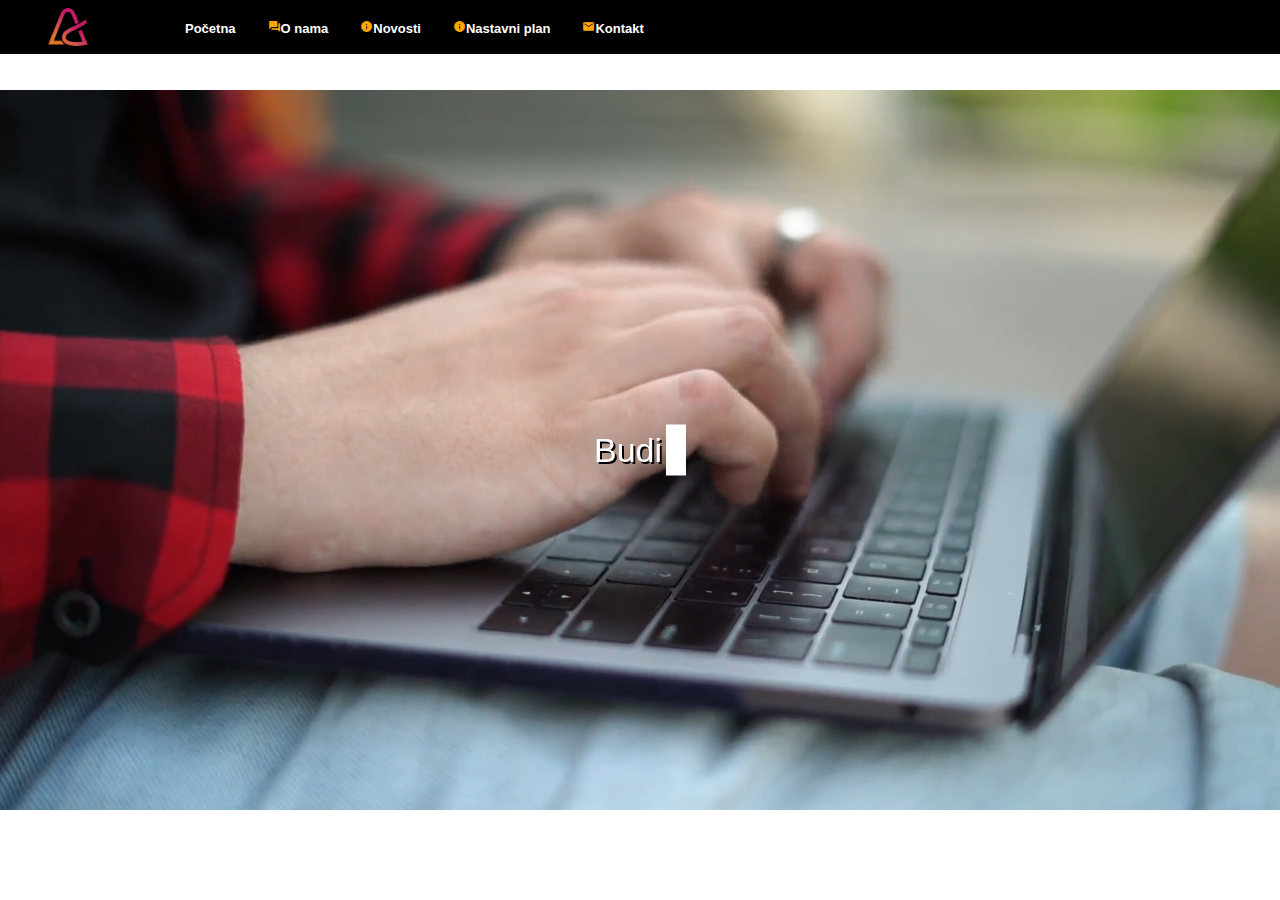
<file: index.html>
<!DOCTYPE html>
<html lang="en">
<head>
    <meta charset="UTF-8">
    <meta name="viewport" content="width=device-width, initial-scale=1.0">
    <link href="https://fonts.googleapis.com/icon?family=Material+Icons" rel="stylesheet">
    <link href="https://stackpath.bootstrapcdn.com/bootstrap/4.1.3/css/bootstrap.min.css" rel="stylesheet">
    <link href="/css/glavni.css" rel="stylesheet"/>
    <link href="/css/index.css" rel="stylesheet"/>

    <link rel="icon" href="/img/Algebra-logo.png">
    <title>SUPIT - proektni zadatak</title>

    <script src="/js/typingOnLaptop.js"></script>




</head>

<body onload = "typeWriter();">
    <div class="video-container" id="video-container">
        <video autoplay muted loop id="video">
            <source src="/video/typingOnlaptop.mp4" type="video/mp4">
            
          </video>
    </div>


    <nav class="navbar navbar-expand-sm navbar-dark fixed-top" style="background-color: rgb(0, 0, 0);">

        <ul class="navbar-nav">
            <li class="nav-item"><a href="/index.html"><img src="/img/Algebra-logo.png" alt="Logo" style="width: 40px;"></a></li>
            <li class="nav-item"><a href="/index.html"><i class="material-icons">house</i>Početna</a></li>
            <li class="nav-item"><a href="/Stranice/O nama.html"><i class="material-icons">question_answer</i>O nama</a></li>
            <li class="nav-item"><a href="/Stranice/Novosti.html"><i class="material-icons">info</i>Novosti</a></li>
            <li class="nav-item"><a href="/Stranice/Nastavni plan.html"><i class="material-icons">info</i>Nastavni plan</a></li>
            <li class="nav-item"><a href="#" id="myBtn"><i class="material-icons">mail</i>Kontakt</a></li>
            
        </ul>
    

    </nav>

    <div class="container" id="typing">
        <p id="typingText"><span id="demo"></span><span id="demo2"></span><span class="cursor">&nbsp;</span></p>
    </div>

    <div id="myModal" class="modal">
        <!-- Modal content -->
        <div class="modal-content">
            <div class="modal-header">
                <h2><i class="material-icons">mail</i>Kontaktirajte nas</h2>
                <span class="close">&times;</span>
            </div>
            <div class="modal-body">
                <form action="http://www.fulek.com/VUA/SUPIT/ContactUs" method="POST">
                    <div class="form-group">
                        <label for="txtName">Puno ime:</label>
                        <input type="text" class="form-control" name="name" id="txtName" required>
                    </div>
                    <div class="form-group">
                        <label for="txtEmail">Email:</label>
                        <input type="email" class="form-control" name="email" id="txtEmail" required>
                    </div>
                    <div class="form-group">
                        <label for="ddImportance">Važnost poruke:</label>
                        <select class="form-control" name="importance" id="ddImportance" required>
                          <option>Visoka</option>
                          <option>Niska</option>
                        </select>
                    </div>
                    <div class="form-group">
                        <label for="message">Vaša poruka:</label>
                        <textarea class="form-control" name="message" rows="3" required></textarea>
                    </div>
                    <div class="form-check">
                        <input class="form-check-input" type="checkbox" value="" name="newsletter" id="txtNewsletter">
                        <label class="form-check-label" for="txtNewsletter">Primaj newsletter</label>
                    </div>
                    <br>
                    <button type="submit" class="btn btn-primary">Pošalji</button>
                    <button type="reset" class="btn btn-danger" id="btn-odustani">Odustani</button>
                </form>
            </div>
        </div>
      
    </div>

    


    <script src="https://code.jquery.com/jquery-3.3.1.slim.min.js">
	</script> 
	<script src="https://cdnjs.cloudflare.com/ajax/libs/popper.js/1.14.3/umd/popper.min.js">
	</script> 
	<script src="https://stackpath.bootstrapcdn.com/bootstrap/4.1.3/js/bootstrap.min.js">
	</script>
    
    <script src="/js/Kontakt.js"></script>
</body>
</html>
</file>
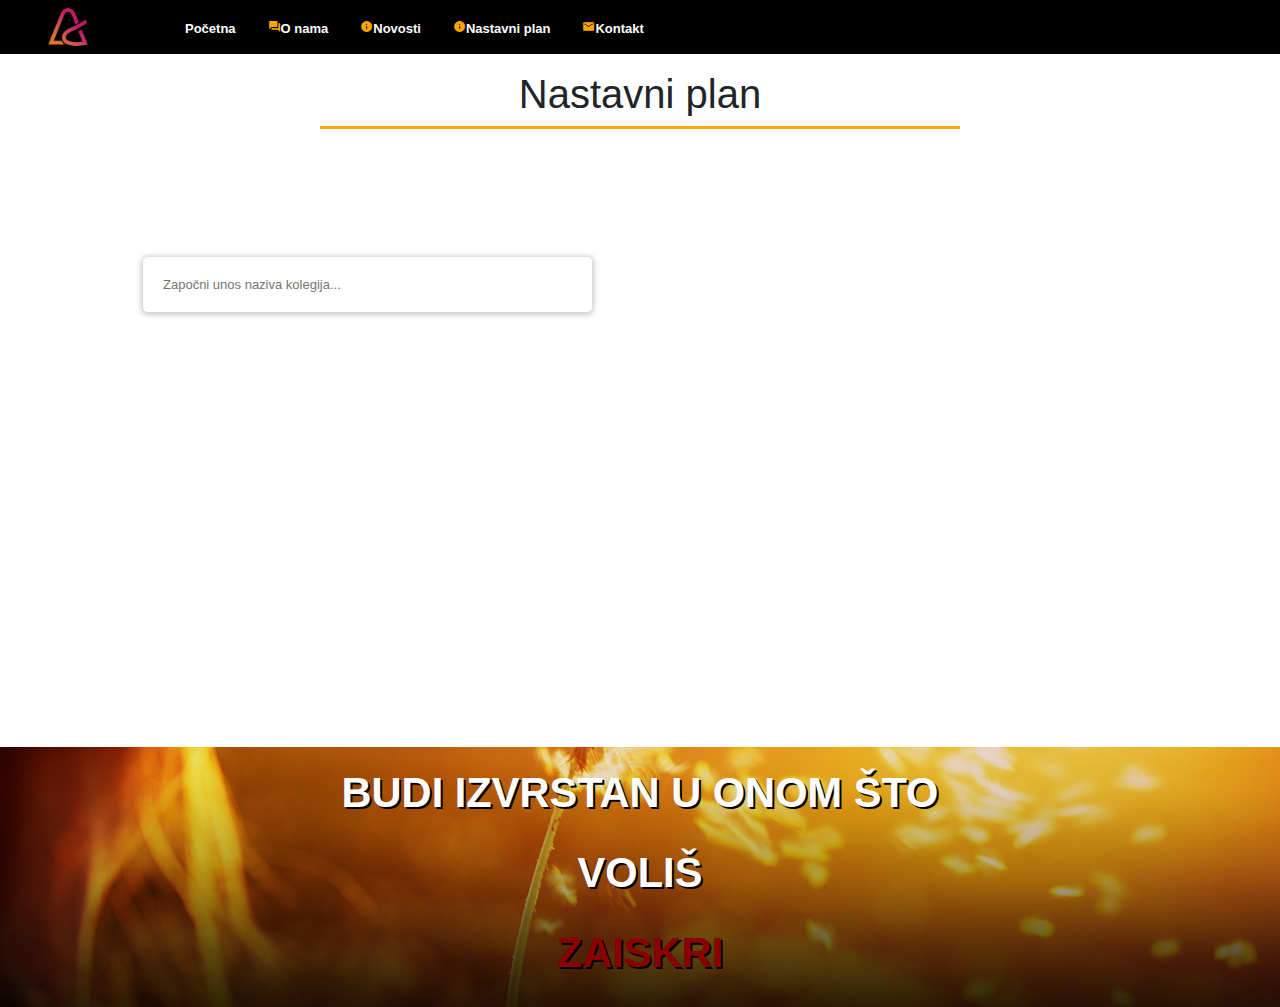
<file: Stranice/Nastavni plan.html>
<!DOCTYPE html>
<html lang="en">
<head>
    <meta charset="UTF-8">
    <meta name="viewport" content="width=device-width, initial-scale=1.0">
    <link href="https://fonts.googleapis.com/icon?family=Material+Icons" rel="stylesheet">
    <link href="https://stackpath.bootstrapcdn.com/bootstrap/4.1.3/css/bootstrap.min.css" rel="stylesheet">
    <link href="/css/glavni.css" rel="stylesheet"/>
    <link href="/css/Nastavni plan.css" rel="stylesheet"/>

    <link rel="icon" href="/img/Algebra-logo.png">
    <title>SUPIT - proektni zadatak</title>


</head>
<body>
    <nav class="navbar navbar-expand-sm navbar-dark fixed-top" style="background-color: rgb(0, 0, 0);">

        <ul class="navbar-nav">
            <li class="nav-item"><a href="/index.html"><img src="/img/Algebra-logo.png" alt="Logo" style="width: 40px;"></a></li>
            <li class="nav-item"><a href="/index.html"><i class="material-icons">house</i>Početna</a></li>
            <li class="nav-item"><a href="/Stranice/O nama.html"><i class="material-icons">question_answer</i>O nama</a></li>
            <li class="nav-item"><a href="/Stranice/Novosti.html"><i class="material-icons">info</i>Novosti</a></li>
            <li class="nav-item"><a href="/Stranice/Nastavni plan.html"><i class="material-icons">info</i>Nastavni plan</a></li>
            <li class="nav-item"><a href="#" id="myBtn"><i class="material-icons">mail</i>Kontakt</a></li>
            
        </ul>
      

    </nav>

    <div class="container-fluid" id="Naslov1">
        <h1>Nastavni plan</h1>
    </div>

    <div class="container-fluid" id="Plan">

        <div class="wrapper">
            <div class="search-input">
                <input type="text" placeholder="Započni unos naziva kolegija...">
                <div class="autocom-box">
                    <li></li>
                </div>
            </div>
        </div>

        <div id="table" class="stupac">
            <table>
                <thead>
                </thead>
                <tbody>
                </tbody>
                <tfoot>
                </tfoot>
            </table>
        </div>

    </div>

    <div class="crop" id="SlikaContainer">
        <img src="/img/zaiskri-bg.jpg" alt="Zaiskri.jpg" id="Slika1">
        <div>
            <h4>budi izvrstan u onom što voliš <br><span>zaiskri</span ></h4>
        </div>
    </div>

    <div id="myModal" class="modal">
        <!-- Modal content -->
        <div class="modal-content">
            <div class="modal-header">
                <h2><i class="material-icons">mail</i>Kontaktirajte nas</h2>
                <span class="close">&times;</span>
            </div>
            <div class="modal-body">
                <form action="http://www.fulek.com/VUA/SUPIT/ContactUs" method="POST">
                    <div class="form-group">
                        <label for="txtName">Puno ime:</label>
                        <input type="text" class="form-control" name="name" id="txtName" required>
                    </div>
                    <div class="form-group">
                        <label for="txtEmail">Email:</label>
                        <input type="email" class="form-control" name="email" id="txtEmail" required>
                    </div>
                    <div class="form-group">
                        <label for="ddImportance">Važnost poruke:</label>
                        <select class="form-control" name="importance" id="ddImportance" required>
                          <option>Visoka</option>
                          <option>Niska</option>
                        </select>
                    </div>
                    <div class="form-group">
                        <label for="message">Vaša poruka:</label>
                        <textarea class="form-control" name="message" rows="3" required></textarea>
                    </div>
                    <div class="form-check">
                        <input class="form-check-input" type="checkbox" value="" name="newsletter" id="txtNewsletter">
                        <label class="form-check-label" for="txtNewsletter">Primaj newsletter</label>
                    </div>
                    <br>
                    <button type="submit" class="btn btn-primary">Pošalji</button>
                    <button type="reset" class="btn btn-danger" id="btn-odustani">Odustani</button>
                </form>
            </div>
        </div>
      
    </div>

    <script src="https://code.jquery.com/jquery-3.3.1.min.js">
	</script> 
	<script src="https://cdnjs.cloudflare.com/ajax/libs/popper.js/1.14.3/umd/popper.min.js">
	</script> 
	<script src="https://stackpath.bootstrapcdn.com/bootstrap/4.1.3/js/bootstrap.min.js">
	</script> 

    <script src="/js/Kontakt.js"></script>
    <script src="/js/Nastavni plan.js"></script>
</body>
</html>
</file>
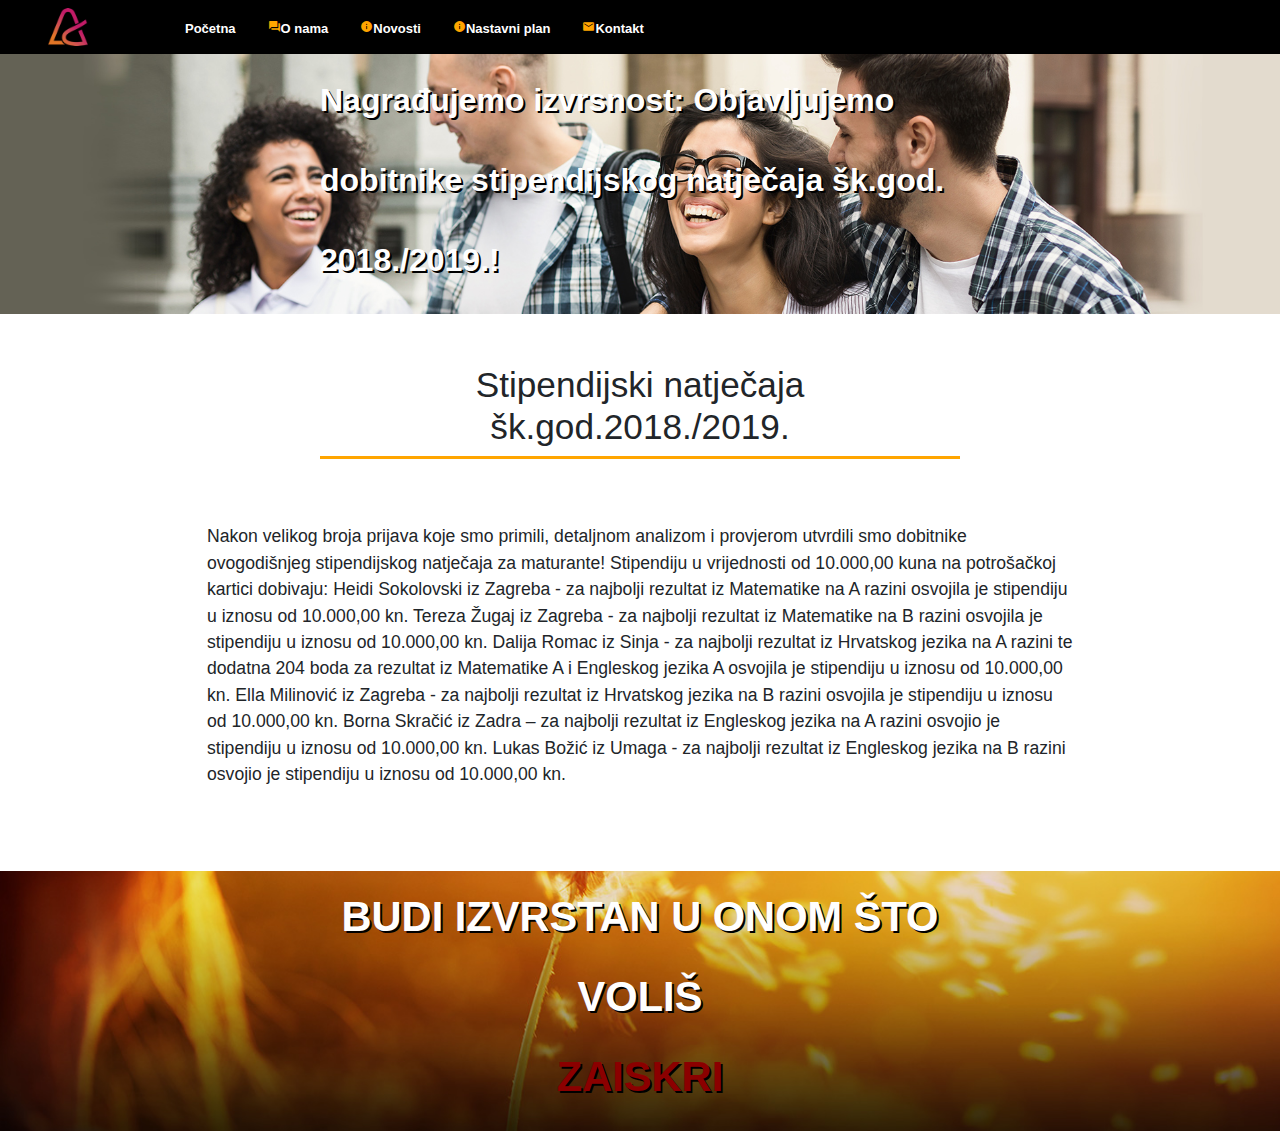
<file: Stranice/Novosti-2.html>
<!DOCTYPE html>
<html lang="en">
<head>
    <meta charset="UTF-8">
    <meta name="viewport" content="width=device-width, initial-scale=1.0">
    <link href="https://fonts.googleapis.com/icon?family=Material+Icons" rel="stylesheet">
    <link href="https://stackpath.bootstrapcdn.com/bootstrap/4.1.3/css/bootstrap.min.css" rel="stylesheet">
    <link href="/css/glavni.css" rel="stylesheet"/>
    <link href="/css/Novosti.css" rel="stylesheet"/>

    <link rel="icon" href="/img/Algebra-logo.png">
    <title>SUPIT - proektni zadatak</title>


</head>
<body>
    <nav class="navbar navbar-expand-sm navbar-dark fixed-top" style="background-color: rgb(0, 0, 0);">

        <ul class="navbar-nav">
            <li class="nav-item"><a href="/index.html"><img src="/img/Algebra-logo.png" alt="Logo" style="width: 40px;"></a></li>
            <li class="nav-item"><a href="/index.html"><i class="material-icons">house</i>Početna</a></li>
            <li class="nav-item"><a href="/Stranice/O nama.html"><i class="material-icons">question_answer</i>O nama</a></li>
            <li class="nav-item"><a href="/Stranice/Novosti.html"><i class="material-icons">info</i>Novosti</a></li>
            <li class="nav-item"><a href="/Stranice/Nastavni plan.html"><i class="material-icons">info</i>Nastavni plan</a></li>
            <li class="nav-item"><a href="#" id="myBtn"><i class="material-icons">mail</i>Kontakt</a></li>
            
        </ul>
      
    </nav>

    <div class="crop" id="SlikaContainer1">
        <img src="/img/novost2.jpg" alt="novost2.jpg" id="Slika1">
        <div >
            <h4>Nagrađujemo izvrsnost: Objavljujemo dobitnike stipendijskog natječaja šk.god. 2018./2019.!</h4>
        </div>
    </div>

    <div class="container-fluid" id="Naslov1">
        <h1>Stipendijski natječaja šk.god.2018./2019.</h1>
    </div>

    <div class="container-fluid" id="txt1">
        <p>
            Nakon velikog broja prijava koje smo primili, detaljnom
            analizom i provjerom utvrdili smo dobitnike ovogodišnjeg
            stipendijskog natječaja za maturante! Stipendiju u
            vrijednosti od 10.000,00 kuna na potrošačkoj kartici
            dobivaju: Heidi Sokolovski iz Zagreba - za najbolji
            rezultat iz Matematike na A razini osvojila je
            stipendiju u iznosu od 10.000,00 kn. Tereza Žugaj iz
            Zagreba - za najbolji rezultat iz Matematike na B razini
            osvojila je stipendiju u iznosu od 10.000,00 kn. Dalija
            Romac iz Sinja - za najbolji rezultat iz Hrvatskog
            jezika na A razini te dodatna 204 boda za rezultat iz
            Matematike A i Engleskog jezika A osvojila je stipendiju
            u iznosu od 10.000,00 kn. Ella Milinović iz Zagreba - za
            najbolji rezultat iz Hrvatskog jezika na B razini
            osvojila je stipendiju u iznosu od 10.000,00 kn. Borna
            Skračić iz Zadra – za najbolji rezultat iz Engleskog
            jezika na A razini osvojio je stipendiju u iznosu od
            10.000,00 kn. Lukas Božić iz Umaga - za najbolji
            rezultat iz Engleskog jezika na B razini osvojio je
            stipendiju u iznosu od 10.000,00 kn.
        </p>
    </div>

    <div class="crop" id="SlikaContainer">
        <img src="/img/zaiskri-bg.jpg" alt="Zaiskri.jpg" id="Slika1">
        <div>
            <h4>budi izvrstan u onom što voliš <br><span>zaiskri</span ></h4>
        </div>
    </div>


    <div id="myModal" class="modal">
        <!-- Modal content -->
        <div class="modal-content">
            <div class="modal-header">
                <h2><i class="material-icons">mail</i>Kontaktirajte nas</h2>
                <span class="close">&times;</span>
            </div>
            <div class="modal-body">
                <form action="http://www.fulek.com/VUA/SUPIT/ContactUs" method="POST">
                    <div class="form-group">
                        <label for="txtName">Puno ime:</label>
                        <input type="text" class="form-control" name="name" id="txtName" required>
                    </div>
                    <div class="form-group">
                        <label for="txtEmail">Email:</label>
                        <input type="email" class="form-control" name="email" id="txtEmail" required>
                    </div>
                    <div class="form-group">
                        <label for="ddImportance">Važnost poruke:</label>
                        <select class="form-control" name="importance" id="ddImportance" required>
                          <option>Visoka</option>
                          <option>Niska</option>
                        </select>
                    </div>
                    <div class="form-group">
                        <label for="message">Vaša poruka:</label>
                        <textarea class="form-control" name="message" rows="3" required></textarea>
                    </div>
                    <div class="form-check">
                        <input class="form-check-input" type="checkbox" value="" name="newsletter" id="txtNewsletter">
                        <label class="form-check-label" for="txtNewsletter">Primaj newsletter</label>
                    </div>
                    <br>
                    <button type="submit" class="btn btn-primary">Pošalji</button>
                    <button type="reset" class="btn btn-danger" id="btn-odustani">Odustani</button>
                </form>
            </div>
        </div>
      
    </div>

    <script src="https://code.jquery.com/jquery-3.3.1.slim.min.js">
	</script> 
	<script src="https://cdnjs.cloudflare.com/ajax/libs/popper.js/1.14.3/umd/popper.min.js">
	</script> 
	<script src="https://stackpath.bootstrapcdn.com/bootstrap/4.1.3/js/bootstrap.min.js">
	</script>

    <script src="/js/Kontakt.js"></script>
</body>
</html>
</file>
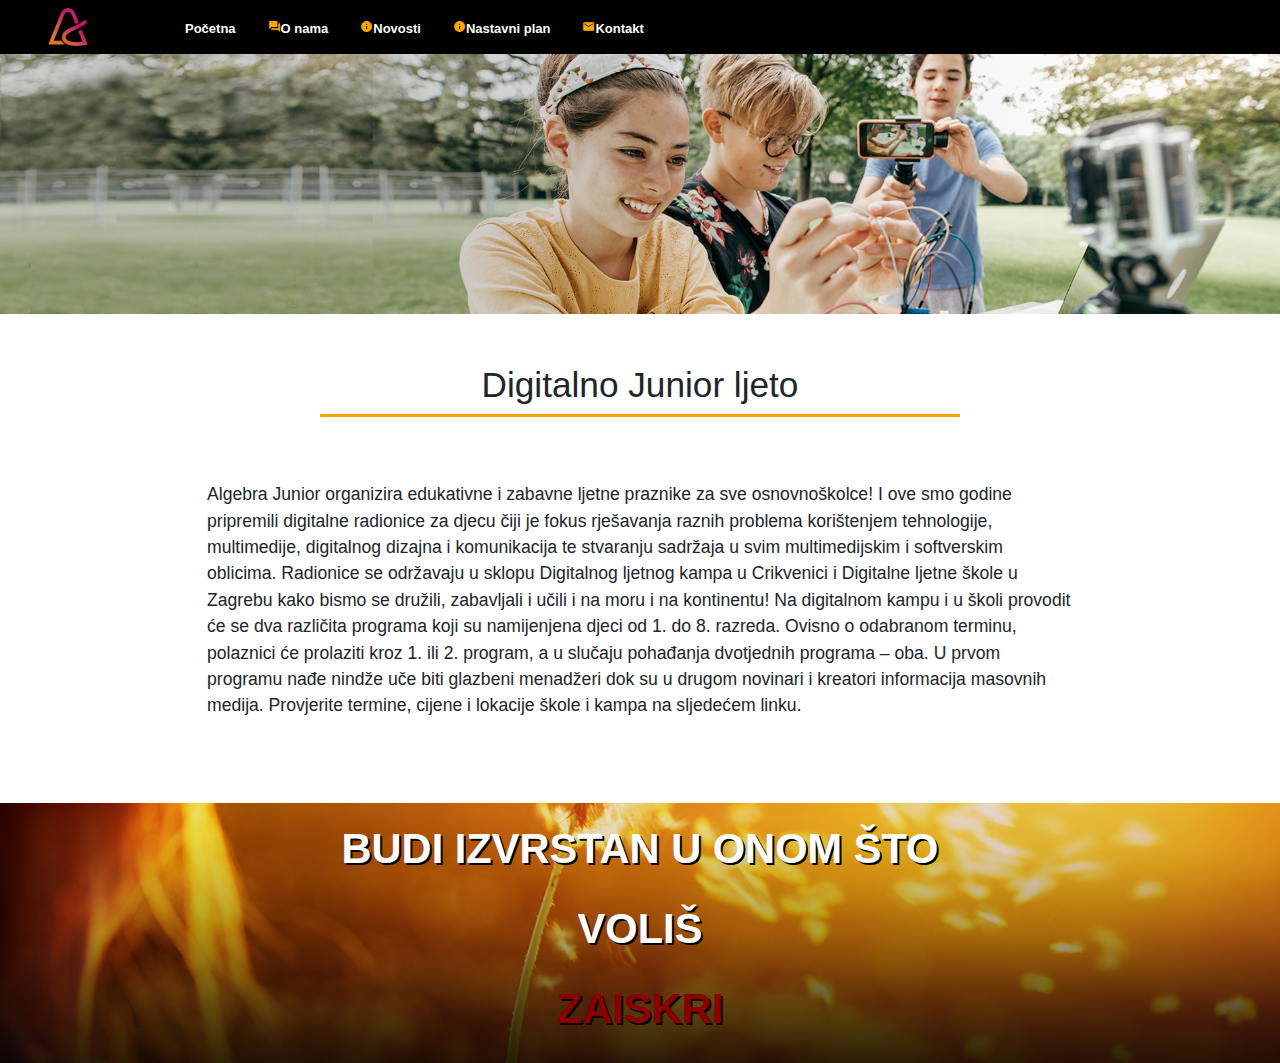
<file: Stranice/Novosti-3.html>
<!DOCTYPE html>
<html lang="en">
<head>
    <meta charset="UTF-8">
    <meta name="viewport" content="width=device-width, initial-scale=1.0">
    <link href="https://fonts.googleapis.com/icon?family=Material+Icons" rel="stylesheet">
    <link href="https://stackpath.bootstrapcdn.com/bootstrap/4.1.3/css/bootstrap.min.css" rel="stylesheet">
    <link href="/css/glavni.css" rel="stylesheet"/>
    <link href="/css/Novosti.css" rel="stylesheet"/>

    <link rel="icon" href="/img/Algebra-logo.png">
    <title>SUPIT - proektni zadatak</title>


</head>
<body>
    <nav class="navbar navbar-expand-sm navbar-dark fixed-top" style="background-color: rgb(0, 0, 0);">

        <ul class="navbar-nav">
            <li class="nav-item"><a href="/index.html"><img src="/img/Algebra-logo.png" alt="Logo" style="width: 40px;"></a></li>
            <li class="nav-item"><a href="/index.html"><i class="material-icons">house</i>Početna</a></li>
            <li class="nav-item"><a href="/Stranice/O nama.html"><i class="material-icons">question_answer</i>O nama</a></li>
            <li class="nav-item"><a href="/Stranice/Novosti.html"><i class="material-icons">info</i>Novosti</a></li>
            <li class="nav-item"><a href="/Stranice/Nastavni plan.html"><i class="material-icons">info</i>Nastavni plan</a></li>
            <li class="nav-item"><a href="#" id="myBtn"><i class="material-icons">mail</i>Kontakt</a></li>
            
        </ul>
    </nav>

    <div class="crop" id="SlikaContainer1">
        <img src="/img/novost3.jpg" alt="novost3.jpg" id="Slika1">
    </div>

    <div class="container-fluid" id="Naslov1">
        <h1>Digitalno Junior ljeto</h1>
    </div>

    <div class="container-fluid" id="txt1">
        <p>
            Algebra Junior organizira edukativne i zabavne ljetne
            praznike za sve osnovnoškolce! I ove smo godine
            pripremili digitalne radionice za djecu čiji je fokus
            rješavanja raznih problema korištenjem tehnologije,
            multimedije, digitalnog dizajna i komunikacija te
            stvaranju sadržaja u svim multimedijskim i softverskim
            oblicima. Radionice se održavaju u sklopu Digitalnog
            ljetnog kampa u Crikvenici i Digitalne ljetne škole u
            Zagrebu kako bismo se družili, zabavljali i učili i na
            moru i na kontinentu! Na digitalnom kampu i u školi
            provodit će se dva različita programa koji su
            namijenjena djeci od 1. do 8. razreda. Ovisno o
            odabranom terminu, polaznici će prolaziti kroz 1. ili 2.
            program, a u slučaju pohađanja dvotjednih programa –
            oba. U prvom programu nađe nindže uče biti glazbeni
            menadžeri dok su u drugom novinari i kreatori
            informacija masovnih medija. Provjerite termine, cijene
            i lokacije škole i kampa na sljedećem linku.
        </p>
    </div>

    <div class="crop" id="SlikaContainer">
        <img src="/img/zaiskri-bg.jpg" alt="Zaiskri.jpg" id="Slika1">
        <div>
            <h4>budi izvrstan u onom što voliš <br><span>zaiskri</span ></h4>
        </div>
    </div>

    <div id="myModal" class="modal">
        <!-- Modal content -->
        <div class="modal-content">
            <div class="modal-header">
                <h2><i class="material-icons">mail</i>Kontaktirajte nas</h2>
                <span class="close">&times;</span>
            </div>
            <div class="modal-body">
                <form action="http://www.fulek.com/VUA/SUPIT/ContactUs" method="POST">
                    <div class="form-group">
                        <label for="txtName">Puno ime:</label>
                        <input type="text" class="form-control" name="name" id="txtName" required>
                    </div>
                    <div class="form-group">
                        <label for="txtEmail">Email:</label>
                        <input type="email" class="form-control" name="email" id="txtEmail" required>
                    </div>
                    <div class="form-group">
                        <label for="ddImportance">Važnost poruke:</label>
                        <select class="form-control" name="importance" id="ddImportance" required>
                          <option>Visoka</option>
                          <option>Niska</option>
                        </select>
                    </div>
                    <div class="form-group">
                        <label for="message">Vaša poruka:</label>
                        <textarea class="form-control" name="message" rows="3" required></textarea>
                    </div>
                    <div class="form-check">
                        <input class="form-check-input" type="checkbox" value="" name="newsletter" id="txtNewsletter">
                        <label class="form-check-label" for="txtNewsletter">Primaj newsletter</label>
                    </div>
                    <br>
                    <button type="submit" class="btn btn-primary">Pošalji</button>
                    <button type="reset" class="btn btn-danger" id="btn-odustani">Odustani</button>
                </form>
            </div>
        </div>
      
    </div>

    <script src="https://code.jquery.com/jquery-3.3.1.slim.min.js">
	</script> 
	<script src="https://cdnjs.cloudflare.com/ajax/libs/popper.js/1.14.3/umd/popper.min.js">
	</script> 
	<script src="https://stackpath.bootstrapcdn.com/bootstrap/4.1.3/js/bootstrap.min.js">
	</script>

    <script src="/js/Kontakt.js"></script>
</body>
</html>
</file>
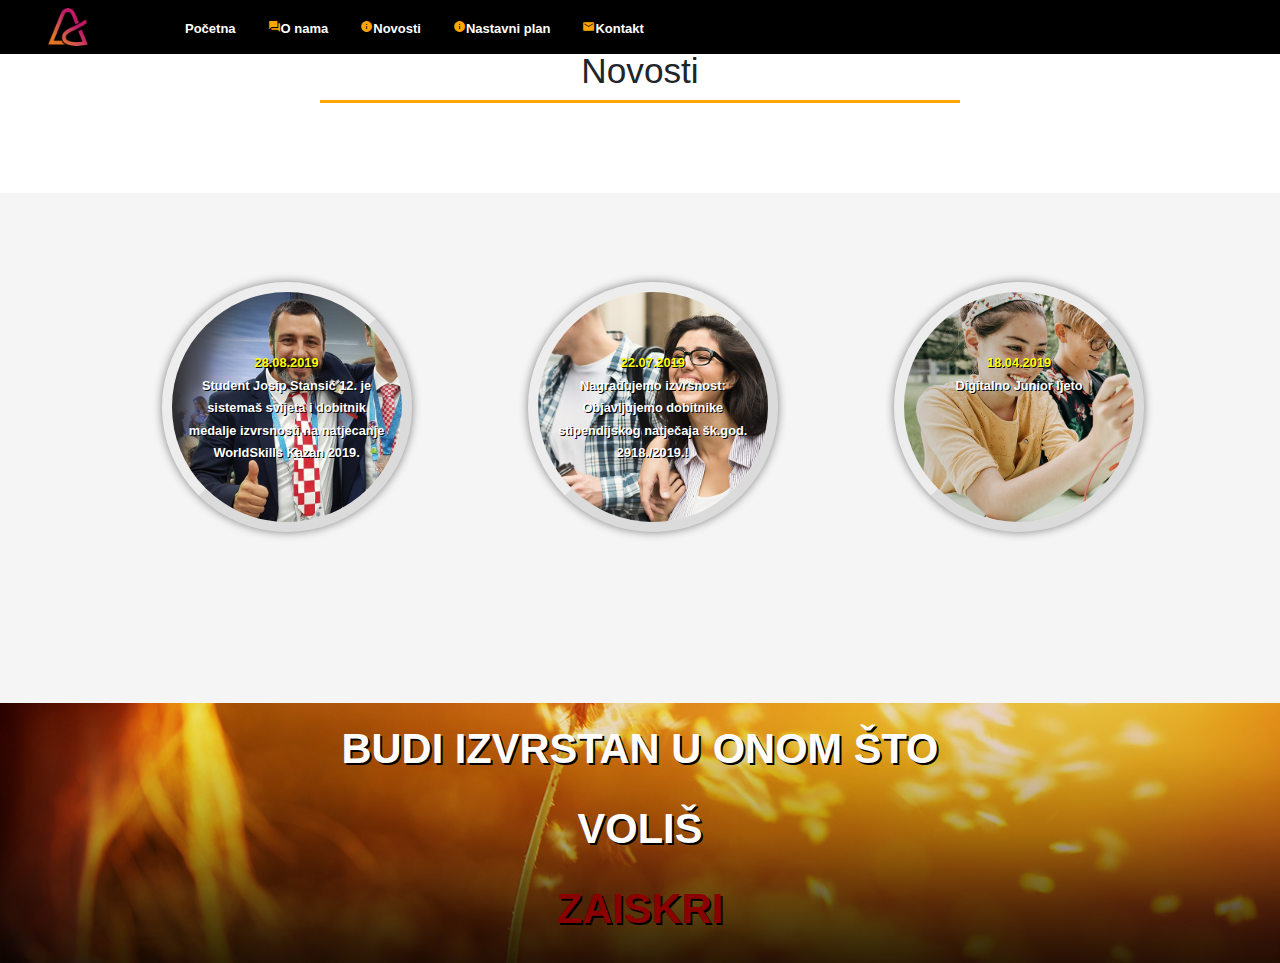
<file: Stranice/Novosti.html>
<!DOCTYPE html>
<html lang="en">
<head>
    <meta charset="UTF-8">
    <meta name="viewport" content="width=device-width, initial-scale=1.0">
    <link href="https://fonts.googleapis.com/icon?family=Material+Icons" rel="stylesheet">
    <link href="https://stackpath.bootstrapcdn.com/bootstrap/4.1.3/css/bootstrap.min.css" rel="stylesheet">
    <link href="/css/glavni.css" rel="stylesheet"/>
    <link href="/css/Novosti.css" rel="stylesheet"/>

    <link rel="icon" href="/img/Algebra-logo.png">
    <title>SUPIT - proektni zadatak</title>


</head>
<body>
    <nav class="navbar navbar-expand-sm navbar-dark fixed-top" style="background-color: rgb(0, 0, 0);">

        <ul class="navbar-nav">
            <li class="nav-item"><a href="/index.html"><img src="/img/Algebra-logo.png" alt="Logo" style="width: 40px;"></a></li>
            <li class="nav-item"><a href="/index.html"><i class="material-icons">house</i>Početna</a></li>
            <li class="nav-item"><a href="/Stranice/O nama.html"><i class="material-icons">question_answer</i>O nama</a></li>
            <li class="nav-item"><a href="/Stranice/Novosti.html"><i class="material-icons">info</i>Novosti</a></li>
            <li class="nav-item"><a href="/Stranice/Nastavni plan.html"><i class="material-icons">info</i>Nastavni plan</a></li>
            <li class="nav-item"><a href="#" id="myBtn"><i class="material-icons">mail</i>Kontakt</a></li>
            
        </ul>
      

    </nav>

    <div class="container-fluid" id="Naslov1">
        <h1>Novosti</h1>
    </div>

    <div class="Novost-imgs">
        <div>
            <a href="/Stranice/Novosti-1.html">
                <img border="0" alt="novost1.jpg" src="/img/novost1.jpg" class="Novost-img">
                <div>
                    <h4><span>28.08.2019</span><br>Student Josip Stansić 12. je sistemaš svijeta i dobitnik medalje izvrsnosti na natjecanje WorldSkills Kazan 2019.</h4>
                </div>
            </a>
        </div>
        <div>
            <a href="/Stranice/Novosti-2.html">
                <img border="0" alt="novost2.jpg" src="/img/novost2.jpg" class="Novost-img">
                <div>
                    <h4><span>22.07.2019</span><br>Nagrađujemo izvrsnost: Objavljujemo dobitnike stipendijskog natječaja šk.god. 2918./2019.!</h4>
                </div>
            </a>
        </div>
        <div>
            <a href="/Stranice/Novosti-3.html">
                <img border="0" alt="novost3.jpg" src="/img/novost3.jpg" class="Novost-img">
                <div>
                    <h4><span>18.04.2019</span><br>Digitalno Junior ljeto <br><br><br><br></h4>
                </div>
            </a>
        </div>
    </div>

    <div class="crop" id="SlikaContainer">
        <img src="/img/zaiskri-bg.jpg" alt="Zaiskri.jpg" id="Slika1">
        <div>
            <h4>budi izvrstan u onom što voliš <br><span>zaiskri</span ></h4>
        </div>
    </div>

    <div id="myModal" class="modal">
        <!-- Modal content -->
        <div class="modal-content">
            <div class="modal-header">
                <h2><i class="material-icons">mail</i>Kontaktirajte nas</h2>
                <span class="close">&times;</span>
            </div>
            <div class="modal-body">
                <form action="http://www.fulek.com/VUA/SUPIT/ContactUs" method="POST">
                    <div class="form-group">
                        <label for="txtName">Puno ime:</label>
                        <input type="text" class="form-control" name="name" id="txtName" required>
                    </div>
                    <div class="form-group">
                        <label for="txtEmail">Email:</label>
                        <input type="email" class="form-control" name="email" id="txtEmail" required>
                    </div>
                    <div class="form-group">
                        <label for="ddImportance">Važnost poruke:</label>
                        <select class="form-control" name="importance" id="ddImportance" required>
                          <option>Visoka</option>
                          <option>Niska</option>
                        </select>
                    </div>
                    <div class="form-group">
                        <label for="message">Vaša poruka:</label>
                        <textarea class="form-control" name="message" rows="3" required></textarea>
                    </div>
                    <div class="form-check">
                        <input class="form-check-input" type="checkbox" value="" name="newsletter" id="txtNewsletter">
                        <label class="form-check-label" for="txtNewsletter">Primaj newsletter</label>
                    </div>
                    <br>
                    <button type="submit" class="btn btn-primary">Pošalji</button>
                    <button type="reset" class="btn btn-danger" id="btn-odustani">Odustani</button>
                </form>
            </div>
        </div>
      
    </div>

    <script src="https://code.jquery.com/jquery-3.3.1.slim.min.js">
	</script> 
	<script src="https://cdnjs.cloudflare.com/ajax/libs/popper.js/1.14.3/umd/popper.min.js">
	</script> 
	<script src="https://stackpath.bootstrapcdn.com/bootstrap/4.1.3/js/bootstrap.min.js">
	</script>

    <script src="/js/Kontakt.js"></script>
</body>
</html>
</file>
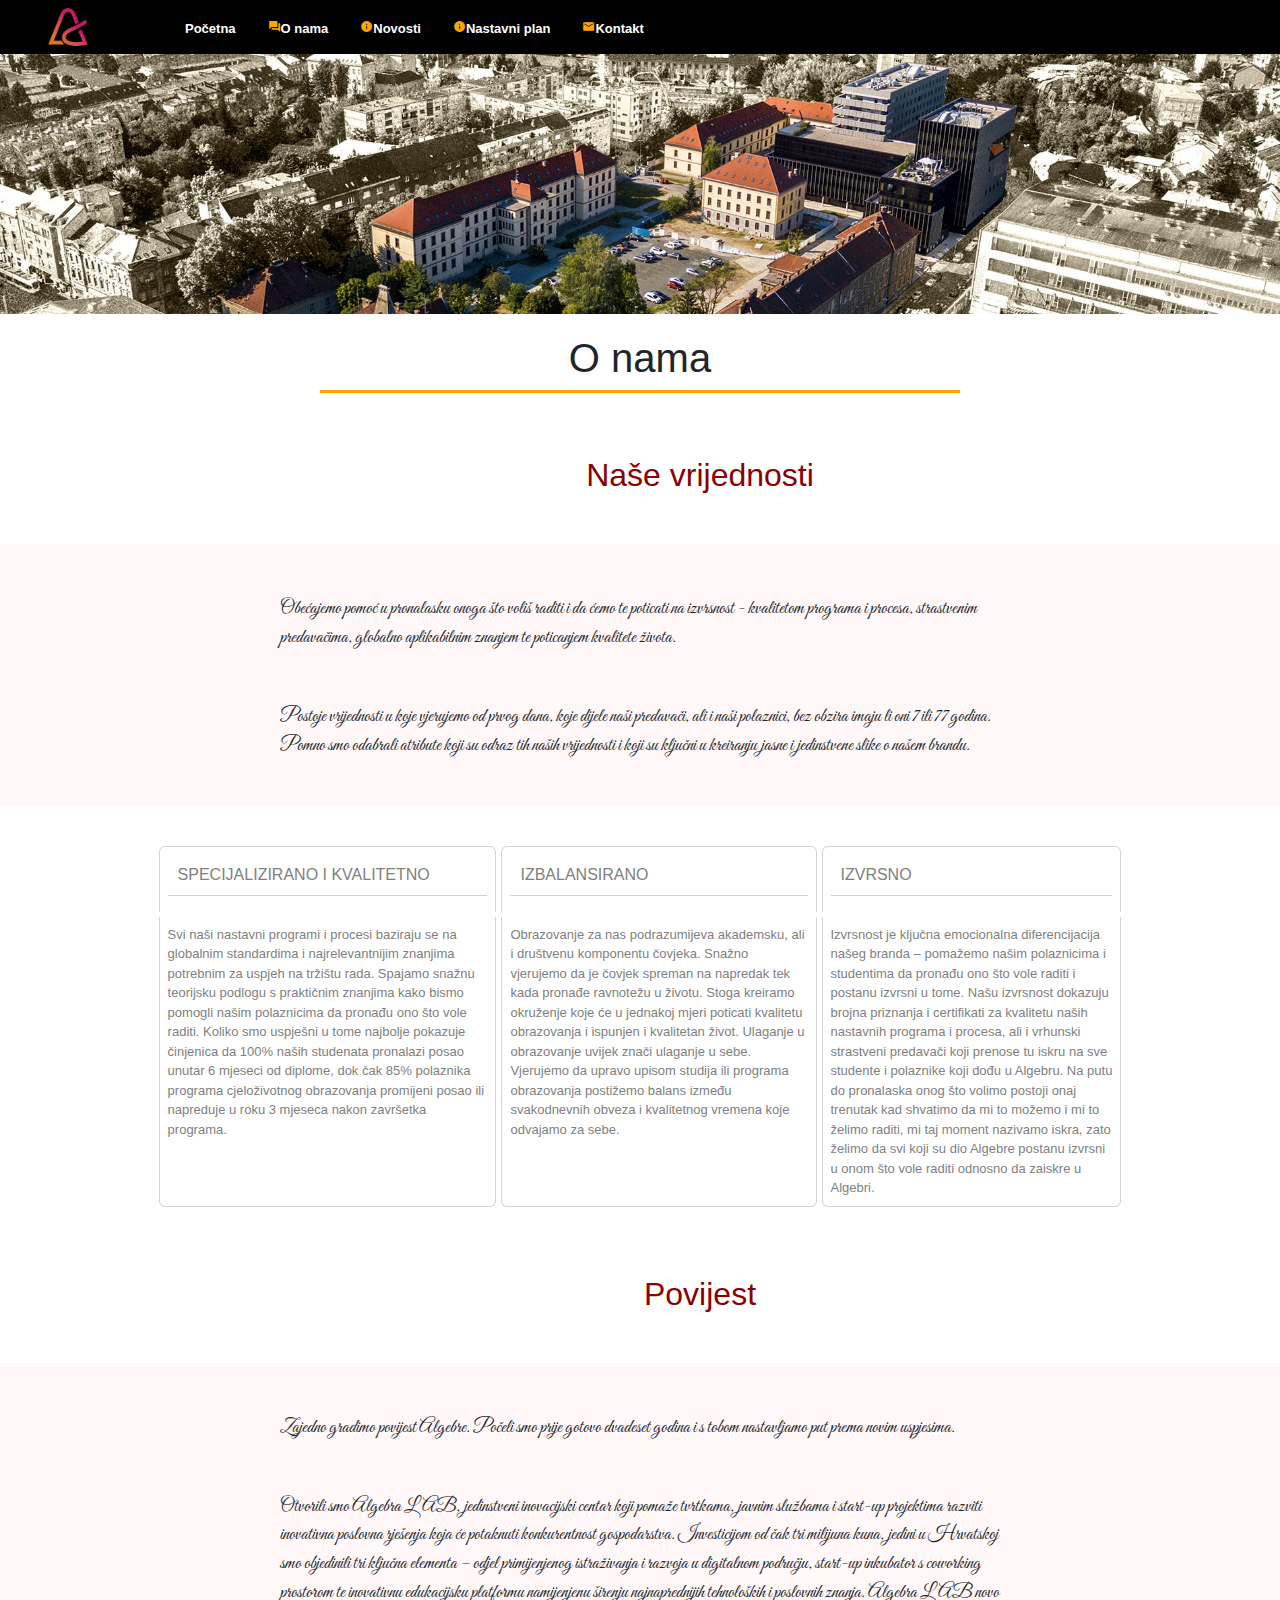
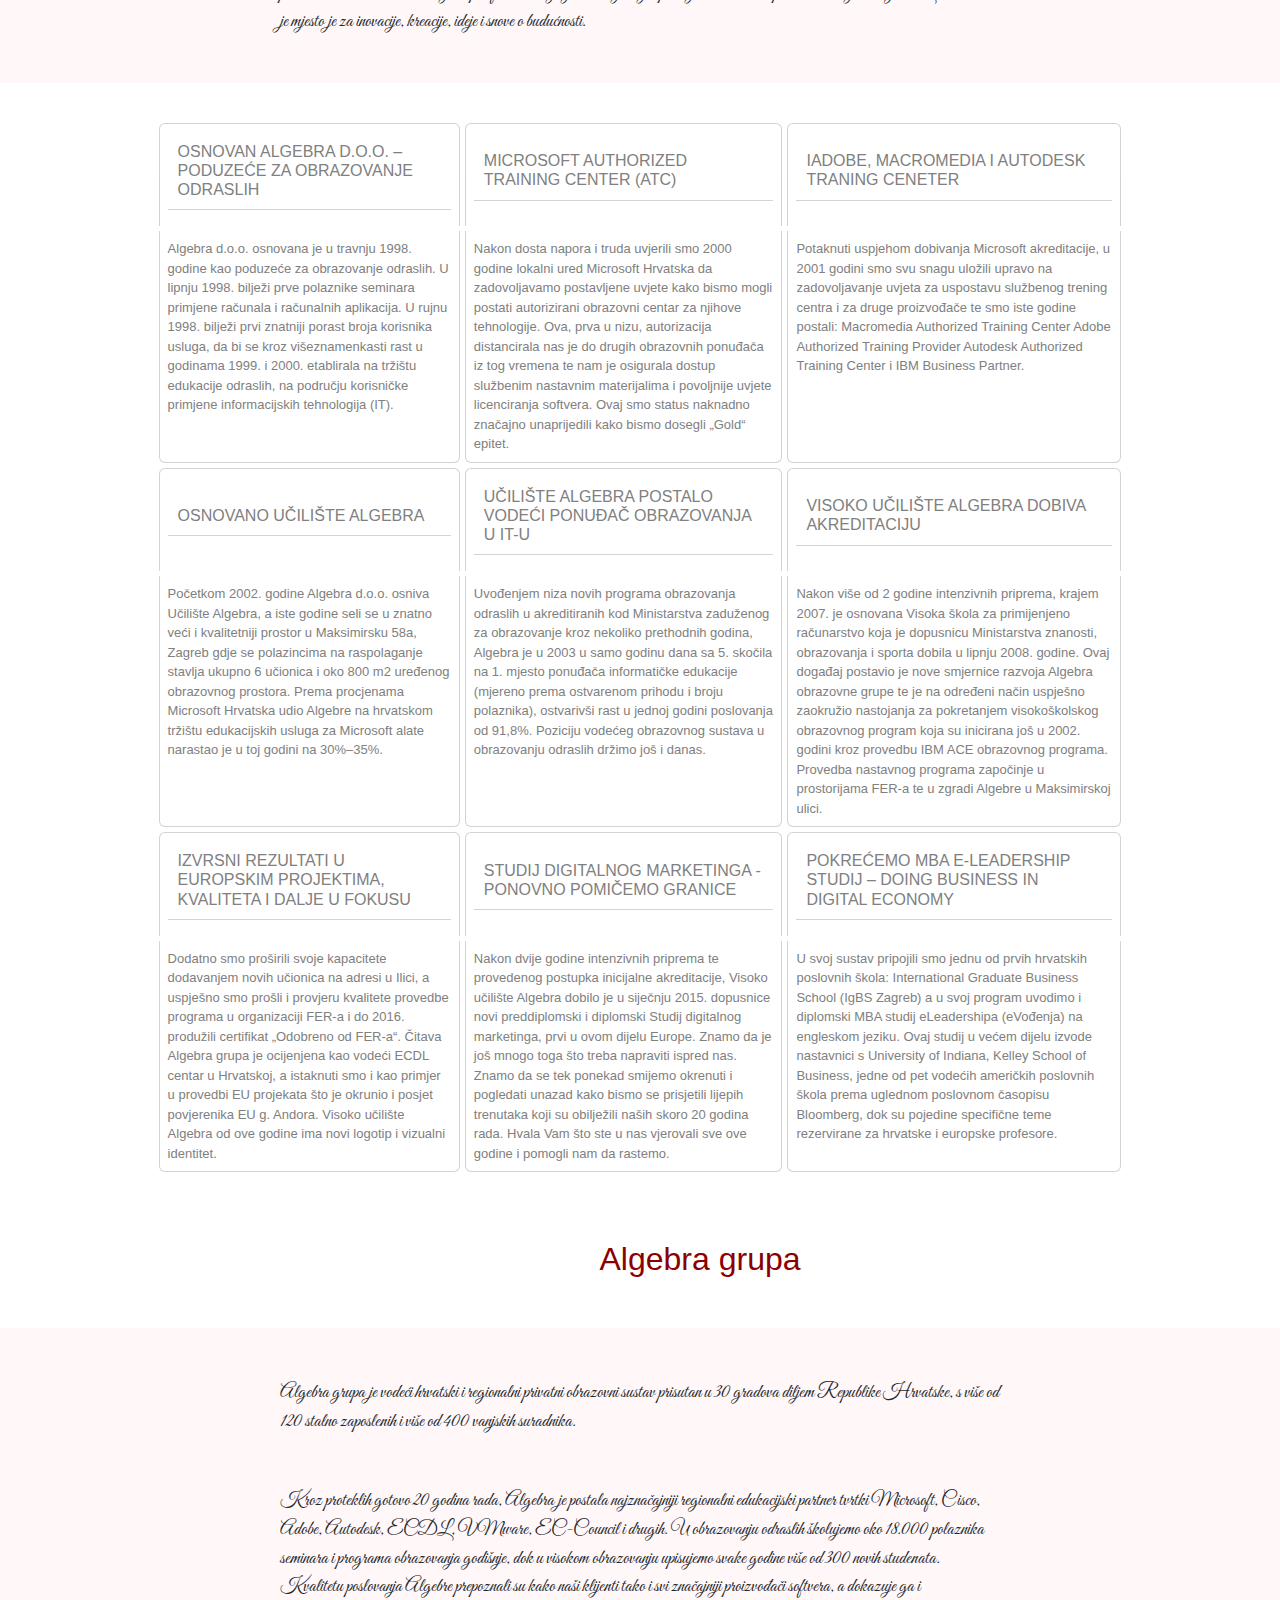
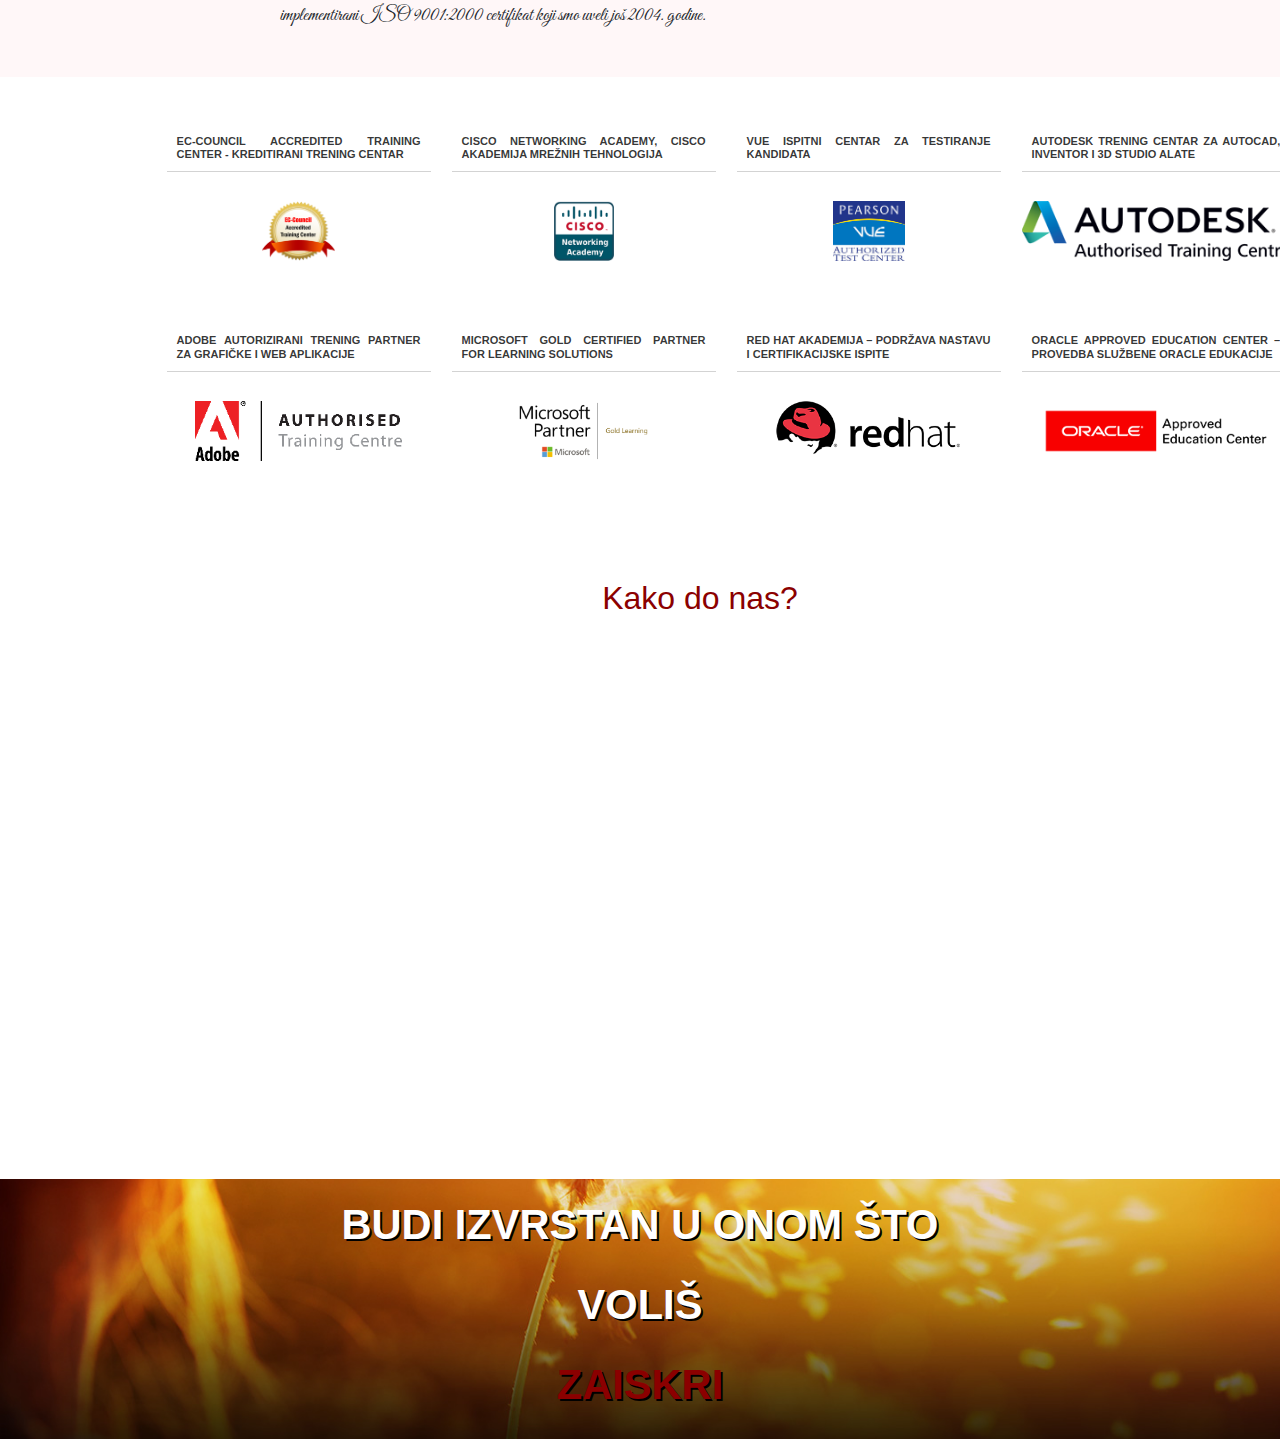
<file: Stranice/O nama.html>
<!DOCTYPE html>
<html lang="en">
<head>
    <meta charset="UTF-8">
    <meta name="viewport" content="width=device-width, initial-scale=1.0">
    <link href="https://fonts.googleapis.com/icon?family=Material+Icons" rel="stylesheet">
    <link href="https://stackpath.bootstrapcdn.com/bootstrap/4.1.3/css/bootstrap.min.css" rel="stylesheet">
    <link href="https://fonts.googleapis.com/css2?family=Great+Vibes&display=swap" rel="stylesheet">
    <link href="/css/glavni.css" rel="stylesheet"/>
    <link href="/css/O nama.css" rel="stylesheet"/>
    <script src="/js/Map.js"></script>

    <link rel="icon" href="/img/Algebra-logo.png">
    <title>SUPIT - proektni zadatak</title>


</head>
<body>
    <nav class="navbar navbar-expand-sm navbar-dark fixed-top" style="background-color: rgb(0, 0, 0);">

        <ul class="navbar-nav">
            <li class="nav-item"><a href="/index.html"><img src="/img/Algebra-logo.png" alt="Logo" style="width: 40px;"></a></li>
            <li class="nav-item"><a href="/index.html"><i class="material-icons">house</i>Početna</a></li>
            <li class="nav-item"><a href="/Stranice/O nama.html"><i class="material-icons">question_answer</i>O nama</a></li>
            <li class="nav-item"><a href="/Stranice/Novosti.html"><i class="material-icons">info</i>Novosti</a></li>
            <li class="nav-item"><a href="/Stranice/Nastavni plan.html"><i class="material-icons">info</i>Nastavni plan</a></li>
            <li class="nav-item"><a href="#" id="myBtn"><i class="material-icons">mail</i>Kontakt</a></li>
            
        </ul>
      

    </nav>

    <div class="crop" id="SlikaContainer">
        <img src="/img/kampus-iz-zraka-min-1.jpg" alt="kampus.jpg" id="Slika1">
    </div>

    <div class="container-fluid" id="Naslov1">
        <h1>O nama</h1>
    </div>

    <div class="container-fluid" id="Naslov2">
        <h2><span class="material-icons" id="SymbolNaslov2">bolt</span>Naše vrijednosti</h2>
    </div>

    <div class="container-fluid" id="fancyTxts">
        <div class="container-fluid" id="fancyTxt">
            <p>
                Obećajemo pomoć u pronalasku onoga što voliš
                raditi i da ćemo te poticati na izvrsnost -
                kvalitetom programa i procesa, strastvenim
                predavačima, globalno aplikabilnim znanjem te
                poticanjem kvalitete života.
            </p>
        </div>
        <div class="container-fluid" id="fancyTxt1">
            <p>
                Postoje vrijednosti u koje vjerujemo od prvog
                dana, koje dijele naši predavači, ali i naši
                polaznici, bez obzira imaju li oni 7 ili 77
                godina. Pomno smo odabrali atribute koji su
                odraz tih naših vrijednosti i koji su ključni u
                kreiranju jasne i jedinstvene slike o našem
                brandu.
            </p>
        </div>
    </div>

    <div class="Table">

        <table>
            <tbody>
                <tr>
                    <th><h3>Specijalizirano i kvalitetno</h3></th>
                    <th><h3>Izbalansirano</h3></th>
                    <th><h3>Izvrsno</h3></th>
                </tr>
                <tr>
                    <td>
                        Svi naši nastavni programi i procesi baziraju se na
                        globalnim standardima i najrelevantnijim znanjima
                        potrebnim za uspjeh na tržištu rada. Spajamo snažnu
                        teorijsku podlogu s praktičnim znanjima kako bismo
                        pomogli našim polaznicima da pronađu ono što vole
                        raditi. Koliko smo uspješni u tome najbolje pokazuje
                        činjenica da 100% naših studenata pronalazi posao
                        unutar 6 mjeseci od diplome, dok čak 85% polaznika
                        programa cjeloživotnog obrazovanja promijeni posao
                        ili napreduje u roku 3 mjeseca nakon završetka
                        programa.
                    </td>
                    <td>
                        Obrazovanje za nas podrazumijeva akademsku, ali i
                        društvenu komponentu čovjeka. Snažno vjerujemo da je
                        čovjek spreman na napredak tek kada pronađe
                        ravnotežu u životu. Stoga kreiramo okruženje koje će
                        u jednakoj mjeri poticati kvalitetu obrazovanja i
                        ispunjen i kvalitetan život. Ulaganje u obrazovanje
                        uvijek znači ulaganje u sebe. Vjerujemo da upravo
                        upisom studija ili programa obrazovanja postižemo
                        balans između svakodnevnih obveza i kvalitetnog
                        vremena koje odvajamo za sebe.
                    </td>
                    <td>
                        Izvrsnost je ključna emocionalna diferencijacija
                        našeg branda – pomažemo našim polaznicima i
                        studentima da pronađu ono što vole raditi i postanu
                        izvrsni u tome. Našu izvrsnost dokazuju brojna
                        priznanja i certifikati za kvalitetu naših nastavnih
                        programa i procesa, ali i vrhunski strastveni
                        predavači koji prenose tu iskru na sve studente i
                        polaznike koji dođu u Algebru. Na putu do pronalaska
                        onog što volimo postoji onaj trenutak kad shvatimo
                        da mi to možemo i mi to želimo raditi, mi taj moment
                        nazivamo iskra, zato želimo da svi koji su dio
                        Algebre postanu izvrsni u onom što vole raditi
                        odnosno da zaiskre u Algebri.
                    </td>
                </tr>
            </tbody>
        </table>

    </div>

    <div class="container-fluid" id="Naslov2">
        <h2><span class="material-icons" id="SymbolNaslov2">bolt</span>Povijest</h2>
    </div>

    <div class="container-fluid" id="fancyTxts">
        <div class="container-fluid" id="fancyTxt">
            <p>
                Zajedno gradimo povijest Algebre. Počeli smo
                prije gotovo dvadeset godina i s tobom
                nastavljamo put prema novim uspjesima.
            </p>
        </div>
        <div class="container-fluid" id="fancyTxt1">
            <p>
                Otvorili smo Algebra LAB, jedinstveni
                inovacijski centar koji pomaže tvrtkama, javnim
                službama i start-up projektima razviti
                inovativna poslovna rješenja koja će potaknuti
                konkurentnost gospodarstva. Investicijom od čak
                tri milijuna kuna, jedini u Hrvatskoj smo
                objedinili tri ključna elementa – odjel
                primijenjenog istraživanja i razvoja u
                digitalnom području, start-up inkubator s
                coworking prostorom te inovativnu edukacijsku
                platformu namijenjenu širenju najnaprednijih
                tehnoloških i poslovnih znanja. Algebra LAB novo
                je mjesto je za inovacije, kreacije, ideje i
                snove o budućnosti.
            </p>
        </div>
    </div>

    <div class="Table">

        <table>
            <tbody>
                <tr>
                    <th><h3>Osnovan Algebra d.o.o. – poduzeće za obrazovanje
                        odraslih</h3></th>
                    <th><h3>Microsoft Authorized Training Center (ATC)</h3></th>
                    <th><h3>IAdobe, Macromedia i Autodesk traning ceneter</h3></th>
                </tr>
                <tr>
                    <td>
                        Algebra d.o.o. osnovana je u travnju 1998. godine
                        kao poduzeće za obrazovanje odraslih. U lipnju 1998.
                        bilježi prve polaznike seminara primjene računala i
                        računalnih aplikacija. U rujnu 1998. bilježi prvi
                        znatniji porast broja korisnika usluga, da bi se
                        kroz višeznamenkasti rast u godinama 1999. i 2000.
                        etablirala na tržištu edukacije odraslih, na
                        području korisničke primjene informacijskih
                        tehnologija (IT).
                    </td>
                    <td>
                        Nakon dosta napora i truda uvjerili smo 2000 godine
                        lokalni ured Microsoft Hrvatska da zadovoljavamo
                        postavljene uvjete kako bismo mogli postati
                        autorizirani obrazovni centar za njihove
                        tehnologije. Ova, prva u nizu, autorizacija
                        distancirala nas je do drugih obrazovnih ponuđača iz
                        tog vremena te nam je osigurala dostup službenim
                        nastavnim materijalima i povoljnije uvjete
                        licenciranja softvera. Ovaj smo status naknadno
                        značajno unaprijedili kako bismo dosegli „Gold“
                        epitet.
                    </td>
                    <td>
                        Potaknuti uspjehom dobivanja Microsoft akreditacije,
                        u 2001 godini smo svu snagu uložili upravo na
                        zadovoljavanje uvjeta za uspostavu službenog trening
                        centra i za druge proizvođače te smo iste godine
                        postali: Macromedia Authorized Training Center Adobe
                        Authorized Training Provider Autodesk Authorized
                        Training Center i IBM Business Partner.
                    </td>
                </tr>
                
                <div >

                <tr >
                    <th><h3>Osnovano Učilište Algebra</h3></th>
                    <th><h3>Učilište Algebra postalo vodeći ponuđač obrazovanja u IT-u</h3></th>
                    <th><h3>Visoko učilište Algebra dobiva akreditaciju</h3></th>
                </tr>
                <tr>
                    <td>
                        Početkom 2002. godine Algebra d.o.o. osniva Učilište
                        Algebra, a iste godine seli se u znatno veći i
                        kvalitetniji prostor u Maksimirsku 58a, Zagreb gdje
                        se polazincima na raspolaganje stavlja ukupno 6
                        učionica i oko 800 m2 uređenog obrazovnog prostora.
                        Prema procjenama Microsoft Hrvatska udio Algebre na
                        hrvatskom tržištu edukacijskih usluga za Microsoft
                        alate narastao je u toj godini na 30%–35%.
                    </td>
                    <td>
                        Uvođenjem niza novih programa obrazovanja odraslih u
                        akreditiranih kod Ministarstva zaduženog za
                        obrazovanje kroz nekoliko prethodnih godina, Algebra
                        je u 2003 u samo godinu dana sa 5. skočila na 1.
                        mjesto ponuđača informatičke edukacije (mjereno
                        prema ostvarenom prihodu i broju polaznika),
                        ostvarivši rast u jednoj godini poslovanja od 91,8%.
                        Poziciju vodećeg obrazovnog sustava u obrazovanju
                        odraslih držimo još i danas.
                    </td>
                    <td>
                        Nakon više od 2 godine intenzivnih priprema, krajem
                        2007. je osnovana Visoka škola za primijenjeno
                        računarstvo koja je dopusnicu Ministarstva znanosti,
                        obrazovanja i sporta dobila u lipnju 2008. godine.
                        Ovaj događaj postavio je nove smjernice razvoja
                        Algebra obrazovne grupe te je na određeni način
                        uspješno zaokružio nastojanja za pokretanjem
                        visokoškolskog obrazovnog program koja su inicirana
                        još u 2002. godini kroz provedbu IBM ACE obrazovnog
                        programa. Provedba nastavnog programa započinje u
                        prostorijama FER-a te u zgradi Algebre u
                        Maksimirskoj ulici.
                    </td>
                </tr>
                
                </div>

                <tr >
                    <th><h3>Izvrsni rezultati u europskim projektima, kvaliteta i dalje u fokusu</h3></th>
                    <th><h3>Studij digitalnog marketinga - ponovno pomičemo granice</h3></th>
                    <th><h3>Pokrećemo MBA e-leadership studij – doing business in digital economy</h3></th>
                </tr>
                <tr>
                    <td>
                        Dodatno smo proširili svoje kapacitete dodavanjem
                        novih učionica na adresi u Ilici, a uspješno smo
                        prošli i provjeru kvalitete provedbe programa u
                        organizaciji FER-a i do 2016. produžili certifikat
                        „Odobreno od FER-a“. Čitava Algebra grupa je
                        ocijenjena kao vodeći ECDL centar u Hrvatskoj, a
                        istaknuti smo i kao primjer u provedbi EU projekata
                        što je okrunio i posjet povjerenika EU g. Andora.
                        Visoko učilište Algebra od ove godine ima novi
                        logotip i vizualni identitet.
                    </td>
                    <td>
                        Nakon dvije godine intenzivnih priprema te
                        provedenog postupka inicijalne akreditacije, Visoko
                        učilište Algebra dobilo je u siječnju 2015.
                        dopusnice novi preddiplomski i diplomski Studij
                        digitalnog marketinga, prvi u ovom dijelu Europe.
                        Znamo da je još mnogo toga što treba napraviti
                        ispred nas. Znamo da se tek ponekad smijemo okrenuti
                        i pogledati unazad kako bismo se prisjetili lijepih
                        trenutaka koji su obilježili naših skoro 20 godina
                        rada. Hvala Vam što ste u nas vjerovali sve ove
                        godine i pomogli nam da rastemo.
                    </td>
                    <td>
                        U svoj sustav pripojili smo jednu od prvih hrvatskih
                        poslovnih škola: International Graduate Business
                        School (IgBS Zagreb) a u svoj program uvodimo i
                        diplomski MBA studij eLeadershipa (eVođenja) na
                        engleskom jeziku. Ovaj studij u većem dijelu izvode
                        nastavnici s University of Indiana, Kelley School of
                        Business, jedne od pet vodećih američkih poslovnih
                        škola prema uglednom poslovnom časopisu Bloomberg,
                        dok su pojedine specifične teme rezervirane za
                        hrvatske i europske profesore.
                    </td>
                </tr>
                
            </tbody>

            

            
        </table>

    </div>

    <div class="container-fluid" id="Naslov2">
        <h2><span class="material-icons" id="SymbolNaslov2">bolt</span>Algebra grupa</h2>
    </div>

    <div class="container-fluid" id="fancyTxts">
        <div class="container-fluid" id="fancyTxt">
            <p>
                Algebra grupa je vodeći hrvatski i regionalni
                privatni obrazovni sustav prisutan u 30 gradova
                diljem Republike Hrvatske, s više od 120 stalno
                zaposlenih i više od 400 vanjskih suradnika.
            </p>
        </div>
        <div class="container-fluid" id="fancyTxt1">
            <p>
                Kroz proteklih gotovo 20 godina rada, Algebra je
                postala najznačajniji regionalni edukacijski
                partner tvrtki Microsoft, Cisco, Adobe,
                Autodesk, ECDL, VMware, EC-Council i drugih. U
                obrazovanju odraslih školujemo oko 18.000
                polaznika seminara i programa obrazovanja
                godišnje, dok u visokom obrazovanju upisujemo
                svake godine više od 300 novih studenata.
                Kvalitetu poslovanja Algebre prepoznali su kako
                naši klijenti tako i svi značajniji proizvođači
                softvera, a dokazuje ga i implementirani ISO
                9001:2000 certifikat koji smo uveli još 2004.
                godine.
            </p>
        </div>
    </div>


    <div class="Table">

        <table class="TableImg">
            <tbody>
                <tr>
                    <th><h3>EC-Council Accredited Training Center - kreditirani trening centar</h3></th>
                    <th><h3>Cisco Networking Academy, Cisco akademija mrežnih tehnologija</h3></th>
                    <th><h3>VUE Ispitni centar za testiranje kandidata</h3></th>
                    <th><h3>Autodesk trening centar za AutoCAD, Inventor i 3D Studio alate</h3></th>
                </tr>
                <tr>
                    <td>
                        <img src="/img/EC-Council.png" alt="">
                    </td>
                    <td>
                        <img src="/img/1024px-Cisco_academy.png" alt="">
                    </td>
                    <td>
                        <img src="/img/VUElogo.jpg" alt="">
                    </td>
                    <td>
                        <img src="/img/autodesk.png" alt="">
                    </td>
                    
                </tr>

                <tr>
                    <th><h3>Adobe autorizirani trening partner za grafičke i web aplikacije</h3></th>
                    <th><h3>Microsoft Gold Certified Partner for Learning Solutions</h3></th>
                    <th><h3>Red Hat Akademija – podržava nastavu i certifikacijske ispite</h3></th>
                    <th><h3>Oracle Approved Education Center – provedba službene Oracle edukacije</h3></th>
                </tr>
                <tr>
                    <td>
                        <img src="/img/auth_training_cntr.gif" alt="">
                    </td>
                    <td>
                        <img src="/img/ms_novo.png" alt="">
                    </td>
                    <td>
                        <img src="/img/redhatLogo.png" alt="">
                    </td>
                    <td>
                        <img src="/img/oracleLogo.png" alt="">
                    </td>
                    
                </tr>
            </tbody>
        </table>

    </div>

    <div class="container-fluid" id="Naslov2">
        <h2><span class="material-icons" id="SymbolNaslov2">bolt</span>Kako do nas?</h2>
    </div>


    
    <div class="mapouter"><div class="gmap_canvas"><iframe width="1100" height="500" id="gmap_canvas" src="https://maps.google.com/maps?q=Visoko%20u%C4%8Dili%C5%A1te%20Algebra&t=&z=15&ie=UTF8&iwloc=&output=embed" frameborder="0" scrolling="no" marginheight="0" marginwidth="0"></iframe><a href="https://fmovies2.org"></a><br><style>.mapouter{position:relative;text-align:right;height:500px;width:1100px;}</style><a href="https://www.embedgooglemap.net">embedgooglemap.net</a><style>.gmap_canvas {overflow:hidden;background:none!important;height:500px;width:1100px;}</style></div></div>
    
    <!--
    The div element for the map
    <div id="map"></div>
    Async script executes immediately and must be after any DOM elements used in callback.
    <script
    src="https://maps.googleapis.com/maps/api/js?key=YOUR_API_KEY&callback=initMap&libraries=&v=weekly"
    async
    ></script>
    -->

    <div class="crop" id="SlikaContainer">
        <img src="/img/zaiskri-bg.jpg" alt="Zaiskri.jpg" id="Slika1">
        <div>
            <h4>budi izvrstan u onom što voliš <br><span>zaiskri</span ></h4>
        </div>
    </div>


    <div id="myModal" class="modal">
        <!-- Modal content -->
        <div class="modal-content">
            <div class="modal-header">
                <h2><i class="material-icons">mail</i>Kontaktirajte nas</h2>
                <span class="close">&times;</span>
            </div>
            <div class="modal-body">
                <form action="http://www.fulek.com/VUA/SUPIT/ContactUs" method="POST">
                    <div class="form-group">
                        <label for="txtName">Puno ime:</label>
                        <input type="text" class="form-control" name="name" id="txtName" required>
                    </div>
                    <div class="form-group">
                        <label for="txtEmail">Email:</label>
                        <input type="email" class="form-control" name="email" id="txtEmail" required>
                    </div>
                    <div class="form-group">
                        <label for="ddImportance">Važnost poruke:</label>
                        <select class="form-control" name="importance" id="ddImportance" required>
                          <option>Visoka</option>
                          <option>Niska</option>
                        </select>
                    </div>
                    <div class="form-group">
                        <label for="message">Vaša poruka:</label>
                        <textarea class="form-control" name="message" rows="3" required></textarea>
                    </div>
                    <div class="form-check">
                        <input class="form-check-input" type="checkbox" value="" name="newsletter" id="txtNewsletter">
                        <label class="form-check-label" for="txtNewsletter">Primaj newsletter</label>
                    </div>
                    <br>
                    <button type="submit" class="btn btn-primary">Pošalji</button>
                    <button type="reset" class="btn btn-danger" id="btn-odustani">Odustani</button>
                </form>
            </div>
        </div>
      
    </div>

    <script src="https://code.jquery.com/jquery-3.3.1.slim.min.js">
	</script> 
	<script src="https://cdnjs.cloudflare.com/ajax/libs/popper.js/1.14.3/umd/popper.min.js">
	</script> 
	<script src="https://stackpath.bootstrapcdn.com/bootstrap/4.1.3/js/bootstrap.min.js">
	</script>
    
    <script src="/js/Kontakt.js"></script>
</body>
</html>
</file>
<file: css/glavni.css>
body{
  font-size: 13px;
}

.crop{
  position: relative;
  width: 100%;
  max-height: 260px;
  margin-top: 54px;
  overflow: hidden;
  padding-left: 0px;
  padding-right: 0px;
}

#Slika1{
  width: 100%;
  height: auto;
  position: relative;
  left: 50%;
  transform: translate(-50%, -28%);
}

.crop div{
  position: absolute;
  top: 50%;
  left: 50%;
  transform: translate(-50%, -50%);
}

.crop div h4{
  color: white;
  text-transform:uppercase;
  font-size: 2.6rem;
  font-weight: 700;
  text-align: center;
  text-shadow: 2px 2px black;
  line-height: 5rem;
}

.crop div h4 span{
  color: darkred;
}

.nav-item a{
    color: white;
    font-weight: 600;
    margin-left: 2rem;
    padding-top: 20px;
}

.material-icons{
    color: orange;
    font-size: 0.8rem;
    padding-top: 0.8rem;
}

.modal {
    display: none; /* Hidden by default */
    z-index: 3; /* Sit on top */
    overflow: auto; /* Enable scroll if needed */
    background-color: rgba(0,0,0,0.8); /* Black w/ opacity */
  }
  
  /* Modal Content/Box */
.modal-content {
  background-color: #fefefe;
  position: relative;
  padding: 20px;
  border: 1px solid #888;
  max-width: 50%;
  height: auto;
  margin-left: 25%;
  margin-top: 10%;
}



.modal-header {
  padding: 2px 16px;
}


  
.modal-header h2 i{
  font-size: 2rem;
  color: rgb(135, 233, 250);
  padding-top: 0rem;
  position: relative;
  bottom: -0.2em;
}

/* The Close Button */
.close {
  color: #aaa;
  float: right;
  font-size: 28px;
  font-weight: bold;
  line-height: 0px;
}

.close:hover,
.close:focus {
  color: black;
  text-decoration: none;
  cursor: pointer;
}
</file>
<file: css/index.css>
html, body {
  height: 100%;
}

.video-container {
  position: absolute;
  top: 0;
  bottom: 0;
  width: 100%;
  height: 100%;
  overflow: hidden;
  object-fit: fill;
  z-index: 0;
}

video {
  min-width: 100%;
  min-height: 100%;
  width: 100%;
  height: auto;
  position: absolute;
  top: 50%;
  left: 50%;
  transform: translate(-50%, -50%);
  z-index: 0;
}

#typing{
  font-family: sans-serif;
  min-width: 100%;
  min-height: 100%;
  width: 100%;
  height: auto;
  position: absolute;
  z-index: 2;;
}

#typingText{
  position: absolute;
  top: 50%;
  left: 50%;
  transform: translate(-50%, -50%);
  font-weight: 300;
  text-shadow: 2px 2px black;
  font-size: 34px;
  color: white;
}

#demo2{
  color: darkred;
  font-weight: 600;
}

.container p span.cursor {
  background-color: white;
  display: inline-block;
  width: 20px;
  margin-left: 0.25rem;
  animation: blinker 800ms infinite;
}

@keyframes blinker {
  0% {
    opacity: 100%;
  }
  49% {
    opacity: 100%;
  }
  50% {
    opacity: 0;
  }
  99% {
    opacity: 0;
  }
  100% {
    opacity: 100%;
  }
}
</file>
<file: css/Nastavni plan.css>
#Naslov1{
    margin-top: 70px;
    font-weight: bold;
    width: auto;
    margin-left: 25%;
    margin-right: 25%;
    border-bottom-width: 3px;
    border-bottom-style: solid;
    border-color: orange;
    text-align: center;
}

#Plan{
    margin-top: 128px;
    margin-left: 10%;
    min-height: 27.25rem;
    width: auto;
}

.wrapper{
    float: left;
    min-width: 40%;
}

.wrapper .search-input{
    width: 100%;
    border-radius: 5px;
    box-shadow: 0px 1px 5px 3px rgba(0, 0, 0, 0.12);
}

.search-input input{
    height: 55px;
    width: 100%;
    outline: none;
    border: none;
    border-radius: 5px;
    padding: 0 60px 0 20px;
    box-shadow: 0px 1px 5px rgba(0, 0, 0, 0.1);
}

.search-input .autocom-box{
    padding: 0px;
    max-height: 390px;
    overflow-y: auto;
    opacity: 0;
    pointer-events: none;
}

.search-input.active .autocom-box{
    padding: 10px 8px;
    opacity: 1;
    pointer-events: auto;
}

.autocom-box li{
    list-style: none;
    padding: 8px 12px;
    width: 100%;
    cursor: default;
    border-radius:  3px;
    display: none;
}

.search-input.active .autocom-box li{
    display: block;
}

.autocom-box li:hover{
    background: #efefef;
}



#table {
    float: left;
    text-align: center;
    padding: 10px auto;
    width: auto;
    margin-left: 5%;
}

#table tbody td, tfoot td {
    text-align: left;
    padding: 10px 10px;
}

#table thead {
    padding-top: 70px;
    border-bottom: gray 2px solid;
}

#table tfoot {
    font-weight: bold;
}

th {
    padding-top: 20px;
}
</file>
<file: css/Novosti.css>
#Naslov1{
    margin-top: 50px;
    font-weight: bold;
    width: auto;
    margin-left: 25%;
    margin-right: 25%;
    border-bottom-width: 3px;
    border-bottom-style: solid;
    border-color: orange;
    text-align: center;
}

#Naslov1 h1{
    font-size: 2.2rem;
}

.Novost-imgs{
    background-color: rgba(211, 211, 211, 0.219);
    margin-top: 7%;
    padding-top: 7%;
    padding-bottom: 5%;
    padding-left: 7%;
    padding-right: 5%;
    height: 510px;
    text-align: center;
}

.Novost-img{
    width: 250px;
    height:250px;
    top:  0px;
    object-fit:cover;
    border-radius:50%;
    border: 10px rgba(211, 211, 211, 0.219) ;
    border-style:outset;
    box-shadow: 0px 0px 10px 0px grey;
}

.Novost-imgs div{
    display:inline-block;
    margin-top: 0px;
    width: 250px;
    height:250px;
    margin-left: 5%;
    margin-right: 5%;
}

.Novost-imgs div div{
    position:sticky;
    height: 180px;
    width: 200px;
    transform: translate(0%, -100%);
}

.Novost-imgs div div h4{
    color: white;
    text-align: center;
    line-height: 1.4rem;
    font-weight: bold;
    text-shadow: 1px 1px black;
    font-size: 0.80rem;
}

.Novost-imgs div div h4 span{
    color: yellow
}

#SlikaContainer1 #Slika1{
    width: 100%;
    height: auto;
    position: relative;
    left: 50%;
    transform: translate(-50%);
}

#SlikaContainer1 h4{
    top: -1000px;
    font-size: 2rem;
    text-align: left;
    text-transform: none;
}



#SlikaContainer{
    margin-top: 0px;
}

#txt1{
    margin-left: 15%;
    margin-right: 15%;
    width: auto;
    margin-top: 4rem;
    margin-bottom: 5.25rem;
    min-height: 11.4rem;
}

#txt1 p{
    font-size: 1.1rem;
}
</file>
<file: css/O nama.css>
#Naslov1{
    margin-top: 20px;
    font-weight: bold;
    width: auto;
    margin-left: 25%;
    margin-right: 25%;
    border-bottom-width: 3px;
    border-bottom-style: solid;
    border-color: orange;
    text-align: center;
}

#Naslov2{
    text-align: center;
    color: darkred;
    padding-top: 50px;

}

#SymbolNaslov2{
    font-size: 30px;
    color:darkred
}


#fancyTxts{
    background-color: rgba(255, 182, 193, 0.11);
    margin-top: 50px;
    padding-top: 1px;
    padding-bottom: 30px;
}

#fancyTxt, #fancyTxt1{
    margin-top: 50px;
    font-family: 'Great Vibes', cursive;
    font-size: 1.2rem;
    margin-left: 20%;
    margin-right: 20%;
    width: auto;
}

table{
    width: auto;
    margin-left: 12%;
    margin-right: 12%;
    border: none;
    border-collapse: separate;
    border-spacing: 5px 5px ;
}

.Table{
    margin-top: 35px;
}

.tr{
    margin-top: 10px;
    margin-bottom: 10px;
}

tbody{
    border-spacing: 5px 5px;
}

th, td {
    padding: 8px;
    color: grey;
  }


th{
    border: solid rgba(128, 128, 128, 0.349) thin;
    text-transform: uppercase;
    border-bottom: none;
    border-top-left-radius: 6px;
    border-top-right-radius: 6px;
    font-size: 0.1rem;
}

h3{
    border-bottom-width: thin;
    border-bottom-style: solid;
    border-color: rgba(128, 128, 128, 0.349);
    text-transform: uppercase;
    font-size: 1rem;
    color: grey;
    padding: 10px;
}

td{
    vertical-align: 0px;
    border-left: solid rgba(128, 128, 128, 0.349) thin;
    border-right: solid rgba(128, 128, 128, 0.349) thin;
    border-bottom: solid rgba(128, 128, 128, 0.349) thin; 
    border-bottom-left-radius: 6px;
    border-bottom-right-radius: 6px;
}

td img{
    margin: auto;
    display: block;
    height: 60px;
}

.TableImg th, .TableImg td {
    min-width: 280px;
    border: none;
  }

  .TableImg th h3 {
    color: rgba(0, 0, 0, 0.795);
    font-weight: bold;
    font-size: 0.69rem;
    text-align: justify;
  }

.TableImg td {
    min-width: 280px;
    padding-bottom: 50px;
  }

  /* Set the size of the div element that contains the map */
#map, .mapouter {

    display: block;
    margin: auto;
    margin-bottom: 50px;
  }
</file>
